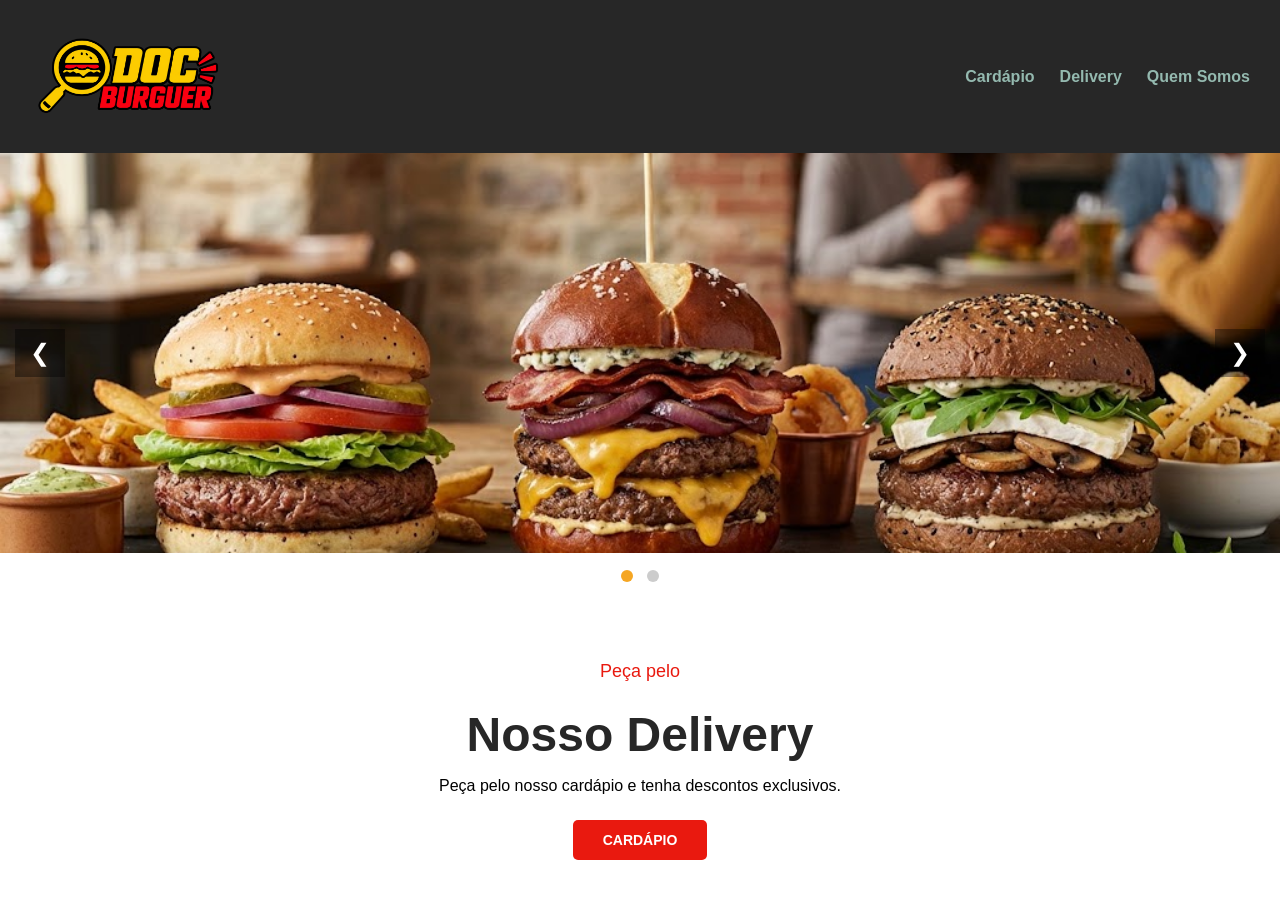
<file: index.html>
<!DOCTYPE html>
<html lang="pt-br">
<head>
    <meta charset="UTF-8">
    <meta name="viewport" content="width=device-width, initial-scale=1.0">
    <title>DocBurger</title>
    <link rel="stylesheet" href="index.css">
</head>
<body>
    <div class="Hero">
        <img src="img/DocBurger.png" alt="logo.png" width="200px">
        <div class="menu">
            <a href="card.html">Cardápio</a>
            <a href="#">Delivery</a>
            <a href="#">Quem Somos</a>
        </div>
    </div>
    <div class="slides-container">
        <div class="slide active">
            <img src="img/Lanche.jpeg" alt="lanche.jpeg">
        </div>
        <div class="slide">
            <img src="img/Lanche 3.jpeg" alt="Lanche 3.jpeg">
        </div>
        <button class="seta prev">&#10094;</button>
        <button class="seta next">&#10095;</button>
    </div>

    <div class="dots">
        <span class="dot active"></span>
        <span class="dot"></span>
    </div>

    <div class="Delivery">
        <p class="es">Peça pelo</p>
        <h1 class="ti">Nosso Delivery</h1>
        <p>Peça pelo nosso cardápio e tenha descontos exclusivos.</p>
        <a href="card.html" class="Ds">Cardápio</a>
    </div>

    <script src="js/carrossel.js"></script>
</body>
</html>
</file>
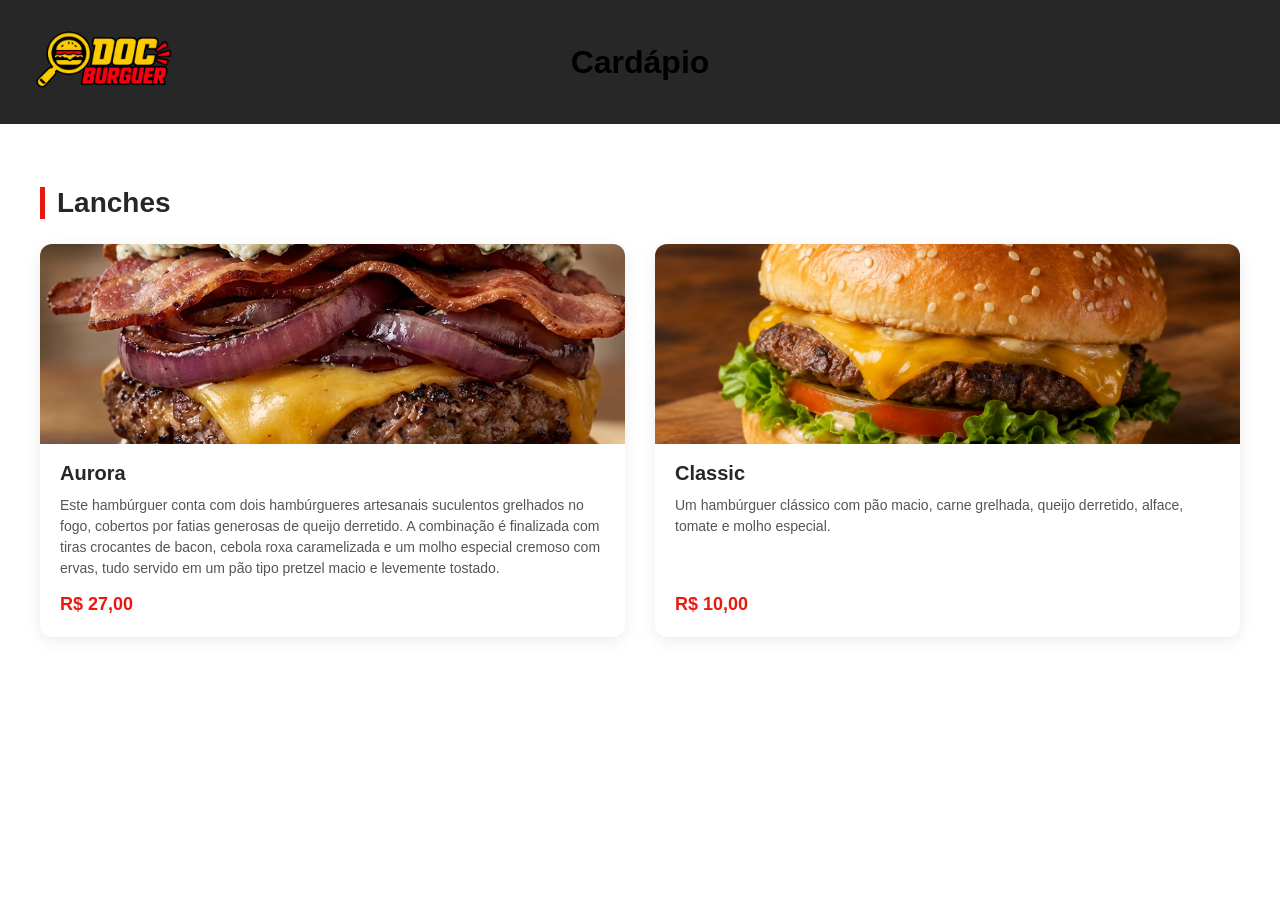
<file: card.html>
<!DOCTYPE html>
<html lang="en">
<head>
    <meta charset="UTF-8">
    <meta name="viewport" content="width=device-width, initial-scale=1.0">
    <title>DocBurger | Cardápio</title>
    <link rel="stylesheet" href="card.css">
</head>
<body>

    <div class="hero">

    <a href="index.html">
        <img src="img/DocBurger.png" alt="Logo.png" width="150px">
    </a>

    <h1>Cardápio</h1>

    <div></div>

    </div>

    <section class="cardapio">

        <h2>Lanches</h2>

        <div class="grid">
            <div class="card">
                <img src="img/Lanchezin.jpg" alt="Lanchezin" >
                <div class="card-info">
                    <h3>Aurora</h3>
                    <p>Este hambúrguer conta com dois hambúrgueres artesanais suculentos grelhados no fogo, cobertos por fatias generosas de queijo derretido. A combinação é finalizada com tiras crocantes de bacon, cebola roxa caramelizada e um molho especial cremoso com ervas, tudo servido em um pão tipo pretzel macio e levemente tostado.</p>
                    <span class="preco">R$ 27,00</span>
                </div>
            </div>

            <div class="card">
                <img src="img/lanchinho.png" alt="Lanchezin" >
                <div class="card-info">
                    <h3>Classic</h3>
                    <p>Um hambúrguer clássico com pão macio, carne grelhada, queijo derretido, alface, tomate e molho especial.</p>
                    <span class="preco">R$ 10,00</span>
                </div>
            </div>
        </div>
    </section>
</body>
</html>
</file>
<file: index.css>
@charset "UTF-8";

body{
    margin: 0;
    overflow-x: hidden;
    font-family:'Lucida Sans', 'Lucida Sans Regular', 'Lucida Grande', 'Lucida Sans Unicode', Geneva, Verdana, sans-serif;
}

.Hero{
    display: flex;
    align-items: center;
    justify-content: space-between;
    padding: 10px 30px;
    background-color: #272727;
    box-shadow: 0 2px 5px rgba(0,0,0,0.1);
}

.menu{
    display: flex;
    gap: 25px;
}

.menu a{
    text-decoration: none;
    color: #94B9AF;
    font-weight: bold;
    transition: color 0.2s;
}

.menu a:hover{
    color:#38413e;
}

.Delivery{
    text-align: center;
    padding: 60px 20px;
}

.Ds{
    display: inline-block;
    background-color: #E9190F;
    text-decoration: none;
    text-transform: uppercase;
    color: #fff;
    font-size: 14px;
    font-weight: bold;
    padding: 12px 30px;
    border-radius: 5px;
}

.Ds:hover{
    background-color: #FFA630;
    color: #272727;
}

.es{
     color: #E9190F; 
    font-size: 18px;
    font-weight: 500;
}

.ti{
    font-size: 48px;
    color: #272727;
    margin: 5px 0 15px;
}

p{
    font-size: 16px;
    max-width: 500px;
    margin: 0 auto 25px;
}

.slide {
    position: absolute;
    top: 0;
    left: 0;
    width: 100%;
    opacity: 0;
    transform: scale(0.9);   /* começa "menor", como se estivesse atrás */
    transition: opacity 0.8s ease-in-out, transform 0.8s ease-in-out;
    z-index: 1;
}

.slide.active {
    opacity: 1;
    transform: scale(1);     /* tamanho normal = "na frente" */
    z-index: 2;
}

.slide img {
    width: 100%;
    height: 400px;
    object-fit: cover;
}

.slides-container {
    position: relative;
    width: 100%;
    height: 400px;
    overflow: hidden; /* corta qualquer sobra do scale, evita esticar o layout */
}

.dots {
    text-align: center;
    padding: 15px 0;
}

.dot {
    display: inline-block;
    width: 12px;
    height: 12px;
    border-radius: 50%;
    background-color: #ccc;
    margin: 0 5px;
    cursor: pointer;
}

.dot.active {
    background-color: #f5a623;
}

.seta {
    position: absolute;
    top: 50%;
    transform: translateY(-50%); 
    background: rgba(0, 0, 0, 0.4);
    color: #fff;
    border: none;
    font-size: 24px;
    padding: 10px 15px;
    cursor: pointer;
    z-index: 3; 
    transition: background 0.2s;
}

.seta:hover {
    background: rgba(0, 0, 0, 0.7);
}

.prev {
    left: 15px;
}

.next {
    right: 15px;
}
</file>
<file: card.css>
@charset "UTF-8";

body{
    margin: 0;
    overflow-x: hidden;
    font-family:'Lucida Sans', 'Lucida Sans Regular', 'Lucida Grande', 'Lucida Sans Unicode', Geneva, Verdana, sans-serif;
}

.hero{
    display: grid;
    grid-template-columns: 1fr auto 1fr;
    align-items: center;
    padding: 10px 30px;
    background-color: #272727;
}

.grid{
    display: grid;
    grid-template-columns: repeat(auto-fit, minmax(280px, 1fr));
    gap: 30px;
}

.card{
    background: #fff;
    border-radius: 12px;
    overflow: hidden;
    box-shadow: 0 4px 15px rgba(0,0,0,0.08);
    transition: transform 0.25s ease, box-shadow 0.25s ease;
    display: flex;
    flex-direction: column;
}

.cardapio h2{
    font-size: 28px;
    color: #272727;
    margin-bottom: 25px;
    border-left: 5px solid #E9190F;
    padding-left: 12px;
}
.card img{
    width: 100%;
    height: 200px;
    object-fit: cover;
    display: block;
}

.card:hover{
    transform: translateY(-6px);
    box-shadow: 0 10px 25px rgba(0,0,0,0.15);
}

.cardapio{
    padding: 40px 40px 60px;
    max-width: 1200px;
    margin: 0 auto;
}

.card-info{
    padding: 18px 20px 22px;
    flex: 1;
    display: flex;
    flex-direction: column;
}

.card-info h3{
    font-size: 20px;
    color: #272727;
    margin: 0 0 10px;
}

.card-info p{
    font-size: 14px;
    color: #555;
    line-height: 1.5;
    margin: 0 0 15px;
    max-width: none;
    flex: 1;
}

.card-info .preco{
    font-size: 18px;
    font-weight: bold;
    color: #E9190F;
    margin: 0;
}

@media (max-width: 768px){
    .exemplo-categoria{
        padding: 30px 20px 40px;
    }

    .grid{
        gap: 20px;
    }

    .card img{
        height: 180px;
    }
}
</file>
